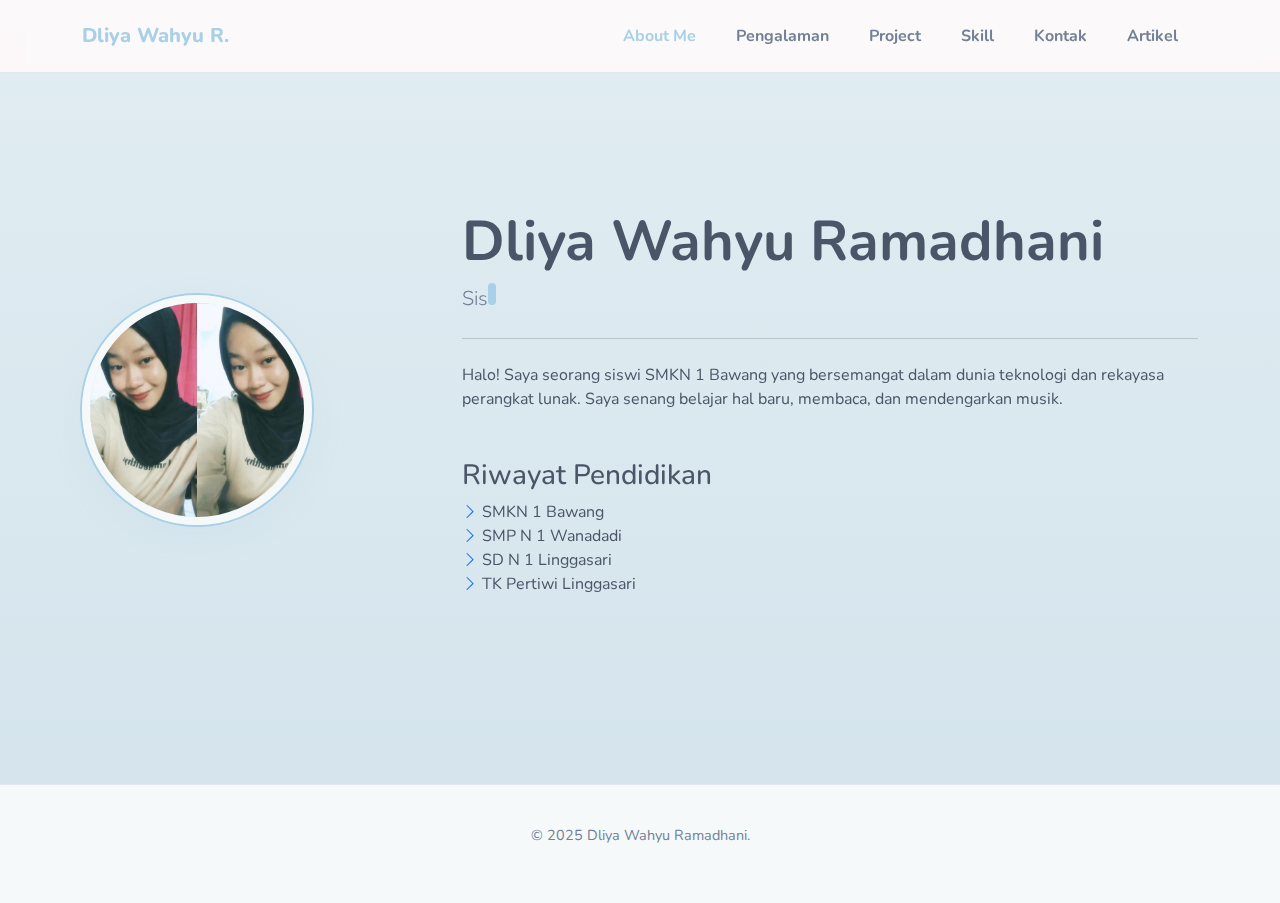
<file: index.html>
<!DOCTYPE html>
<html lang="id">
<head>
    <meta charset="UTF-8">
    <meta name="viewport" content="width=device-width, initial-scale=1.0">
    <title>Tentang saya | Dliya Wahyu Ramadhani</title>
    <link href="https://cdn.jsdelivr.net/npm/bootstrap@5.3.3/dist/css/bootstrap.min.css" rel="stylesheet">
    <link rel="stylesheet" href="https://cdn.jsdelivr.net/npm/bootstrap-icons@1.11.3/font/bootstrap-icons.min.css">
    <link href="https://unpkg.com/aos@2.3.1/dist/aos.css" rel="stylesheet">
    <link rel="stylesheet" href="style.css">
</head>
<body>
    <nav class="navbar navbar-expand-lg fixed-top">
        <div class="container">
            <a class="navbar-brand" href="index.html">Dliya Wahyu R.</a>
            <button class="navbar-toggler" type="button" data-bs-toggle="collapse" data-bs-target="#navbarNav" aria-controls="navbarNav" aria-expanded="false" aria-label="Toggle navigation">
                <span class="navbar-toggler-icon"></span>
            </button>
            <div class="collapse navbar-collapse" id="navbarNav">
                <ul class="navbar-nav ms-auto">
                    <li class="nav-item"><a class="nav-link active" href="index.html">About Me</a></li>
                    <li class="nav-item"><a class="nav-link" href="pengalaman.html">Pengalaman</a></li>
                    <li class="nav-item"><a class="nav-link" href="projek.html">Project</a></li>
                    <li class="nav-item"><a class="nav-link" href="skill.html">Skill</a></li>
                    <li class="nav-item"><a class="nav-link" href="kontak.html">Kontak</a></li>
                    <li class="nav-item"><a class="nav-link" href="artikel.php">Artikel</a></li>
                </ul>
            </div>
        </div>
    </nav>

    <div class="container content-wrap hero-section">
        <div class="row align-items-center text-center text-md-start">
            <div class="col-md-4" data-aos="fade-right">
                <img src="img/liya.jpg" class="profile-img" alt="Foto Profil Dliya">
            </div>
            <div class="col-md-8" data-aos="fade-left" data-aos-delay="200">
                <h1 class="display-4 fw-bold">Dliya Wahyu Ramadhani</h1>
                <p class="lead text-muted"><span id="typing-effect"></span><span class="typing-cursor"></span></p>
                <hr class="my-4">
                <p>Halo! Saya seorang siswi SMKN 1 Bawang yang bersemangat dalam dunia teknologi dan rekayasa perangkat lunak. Saya senang belajar hal baru, membaca, dan mendengarkan musik.</p>
                <h3 class="mt-5">Riwayat Pendidikan</h3>
                <ul class="list-unstyled">
                    <li><i class="bi bi-chevron-right text-primary"></i> SMKN 1 Bawang</li>
                    <li><i class="bi bi-chevron-right text-primary"></i> SMP N 1 Wanadadi</li>
                    <li><i class="bi bi-chevron-right text-primary"></i> SD N 1 Linggasari</li>
                    <li><i class="bi bi-chevron-right text-primary"></i> TK Pertiwi Linggasari</li>
                </ul>
            </div>
        </div>
    </div>

    <footer>
        <p>&copy; 2025 Dliya Wahyu Ramadhani.</p>
    </footer>

    <script src="https://cdn.jsdelivr.net/npm/bootstrap@5.3.3/dist/js/bootstrap.bundle.min.js"></script>
    <script src="https://unpkg.com/aos@2.3.1/dist/aos.js"></script>
    <script src="script.js"></script>
</body>
</html>
</file>
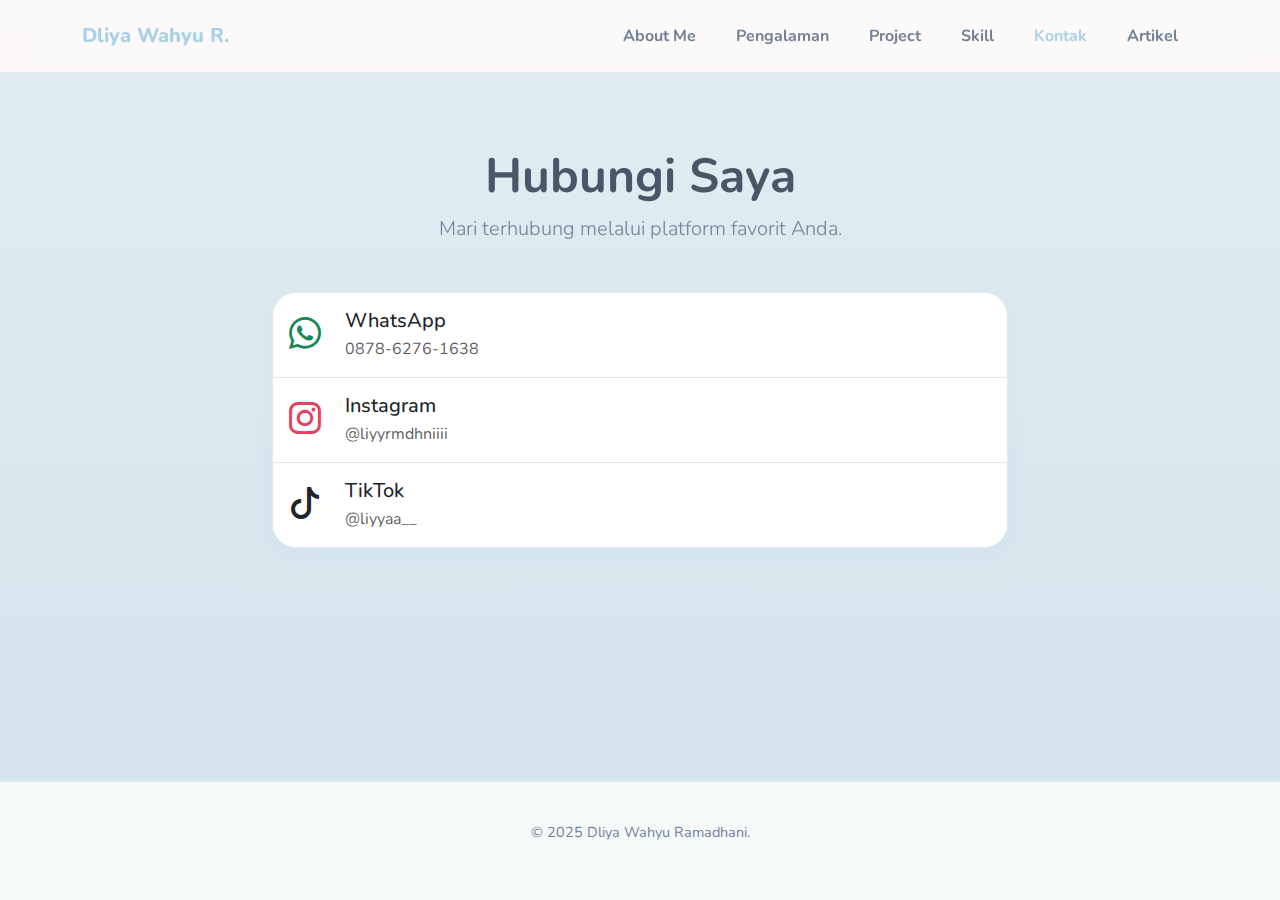
<file: kontak.html>
<!DOCTYPE html>
<html lang="id">
<head>
    <meta charset="UTF-8">
    <meta name="viewport" content="width=device-width, initial-scale=1.0">
    <title>Kontak | Dliya Wahyu Ramadhani</title>
    <link href="https://cdn.jsdelivr.net/npm/bootstrap@5.3.3/dist/css/bootstrap.min.css" rel="stylesheet">
    <link rel="stylesheet" href="https://cdn.jsdelivr.net/npm/bootstrap-icons@1.11.3/font/bootstrap-icons.min.css">
    <link href="https://unpkg.com/aos@2.3.1/dist/aos.css" rel="stylesheet">
    <link rel="stylesheet" href="style.css">
</head>
<body>
    <nav class="navbar navbar-expand-lg fixed-top">
        <div class="container">
            <a class="navbar-brand" href="index.html">Dliya Wahyu R.</a>
            <button class="navbar-toggler" type="button" data-bs-toggle="collapse" data-bs-target="#navbarNav" aria-controls="navbarNav" aria-expanded="false" aria-label="Toggle navigation">
                <span class="navbar-toggler-icon"></span>
            </button>
            <div class="collapse navbar-collapse" id="navbarNav">
                <ul class="navbar-nav ms-auto">
                    <li class="nav-item"><a class="nav-link" href="index.html">About Me</a></li>
                    <li class="nav-item"><a class="nav-link" href="pengalaman.html">Pengalaman</a></li>
                    <li class="nav-item"><a class="nav-link" href="projek.html">Project</a></li>
                    <li class="nav-item"><a class="nav-link" href="skill.html">Skill</a></li>
                    <li class="nav-item"><a class="nav-link active" href="kontak.html">Kontak</a></li>
                    <li class="nav-item"><a class="nav-link" href="artikel.php">Artikel</a></li>
                </ul>
            </div>
        </div>
    </nav>

    <div class="container content-wrap my-5">
        <div class="text-center mb-5" data-aos="fade-down">
            <h1 class="display-5 fw-bold">Hubungi Saya</h1>
            <p class="lead text-muted">Mari terhubung melalui platform favorit Anda.</p>
        </div>
        <div class="row justify-content-center">
            <div class="col-md-8">
                <div class="card custom-card" data-aos="fade-up">
                    <div class="list-group list-group-flush">
                        <a href="https://wa.me/6287862761638" target="_blank" class="list-group-item list-group-item-action d-flex align-items-center p-3">
                            <i class="bi bi-whatsapp fs-2 me-4 text-success"></i>
                            <div>
                                <h5 class="mb-1">WhatsApp</h5>
                                <p class="mb-0 text-muted">0878-6276-1638</p>
                            </div>
                        </a>
                        <a href="https://www.instagram.com/liyyrmdhniiii" target="_blank" class="list-group-item list-group-item-action d-flex align-items-center p-3">
                            <i class="bi bi-instagram fs-2 me-4" style="color: #E4405F;"></i>
                            <div>
                                <h5 class="mb-1">Instagram</h5>
                                <p class="mb-0 text-muted">@liyyrmdhniiii</p>
                            </div>
                        </a>
                        <a href="https://www.tiktok.com/@liyyaa__" target="_blank" class="list-group-item list-group-item-action d-flex align-items-center p-3">
                            <i class="bi bi-tiktok fs-2 me-4 text-dark"></i>
                            <div>
                                <h5 class="mb-1">TikTok</h5>
                                <p class="mb-0 text-muted">@liyyaa__</p>
                            </div>
                        </a>
                    </div>
                </div>
            </div>
        </div>
    </div>

    <footer>
        <p>&copy; 2025 Dliya Wahyu Ramadhani.</p>
    </footer>

    <script src="https://cdn.jsdelivr.net/npm/bootstrap@5.3.3/dist/js/bootstrap.bundle.min.js"></script>
    <script src="https://unpkg.com/aos@2.3.1/dist/aos.js"></script>
    <script src="script.js"></script>
</body>
</html>
</file>
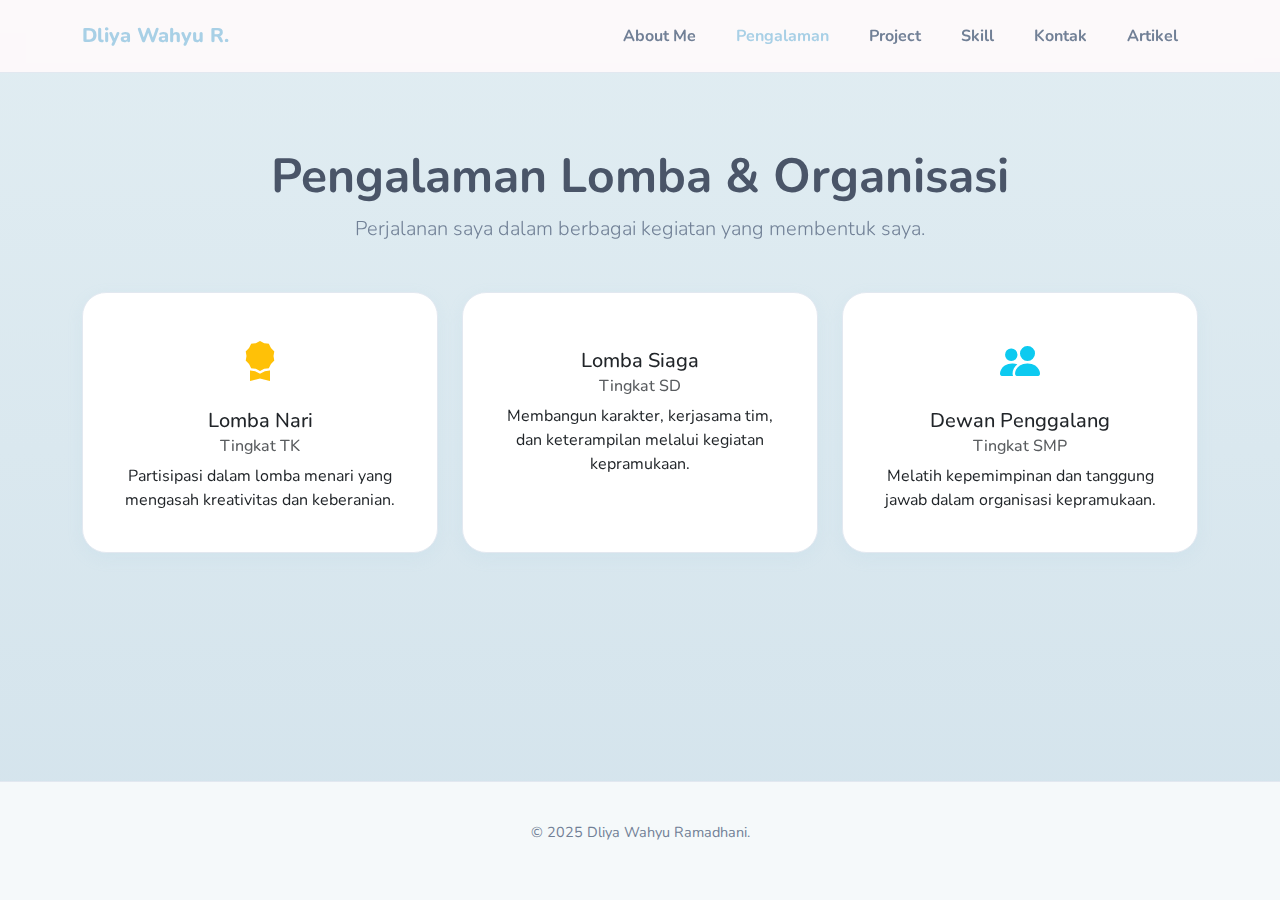
<file: pengalaman.html>
<!DOCTYPE html>
<html lang="id">
<head>
    <meta charset="UTF-8">
    <meta name="viewport" content="width=device-width, initial-scale=1.0">
    <title>Pengalaman | Dliya Wahyu Ramadhani</title>
    <link href="https://cdn.jsdelivr.net/npm/bootstrap@5.3.3/dist/css/bootstrap.min.css" rel="stylesheet">
    <link rel="stylesheet" href="https://cdn.jsdelivr.net/npm/bootstrap-icons@1.11.3/font/bootstrap-icons.min.css">
    <link href="https://unpkg.com/aos@2.3.1/dist/aos.css" rel="stylesheet">
    <link rel="stylesheet" href="style.css">
</head>
<body>
    <nav class="navbar navbar-expand-lg fixed-top">
        <div class="container">
            <a class="navbar-brand" href="index.html">Dliya Wahyu R.</a>
            <button class="navbar-toggler" type="button" data-bs-toggle="collapse" data-bs-target="#navbarNav" aria-controls="navbarNav" aria-expanded="false" aria-label="Toggle navigation">
                <span class="navbar-toggler-icon"></span>
            </button>
            <div class="collapse navbar-collapse" id="navbarNav">
                <ul class="navbar-nav ms-auto">
                    <li class="nav-item"><a class="nav-link" href="index.html">About Me</a></li>
                    <li class="nav-item"><a class="nav-link active" href="pengalaman.html">Pengalaman</a></li>
                    <li class="nav-item"><a class="nav-link" href="projek.html">Project</a></li>
                    <li class="nav-item"><a class="nav-link" href="skill.html">Skill</a></li>
                    <li class="nav-item"><a class="nav-link" href="kontak.html">Kontak</a></li>
                    <li class="nav-item"><a class="nav-link" href="artikel.php">Artikel</a></li>
                </ul>
            </div>
        </div>
    </nav>

    <div class="container content-wrap my-5">
        <div class="text-center mb-5" data-aos="fade-down">
            <h1 class="display-5 fw-bold">Pengalaman Lomba & Organisasi</h1>
            <p class="lead text-muted">Perjalanan saya dalam berbagai kegiatan yang membentuk saya.</p>
        </div>
        <div class="row">
            <div class="col-md-4 mb-4" data-aos="fade-up" data-aos-delay="100">
                <div class="card custom-card h-100">
                    <div class="card-body text-center">
                        <div class="fs-1 text-warning"><i class="bi bi-award-fill"></i></div>
                        <h5 class="card-title mt-3">Lomba Nari</h5>
                        <h6 class="card-subtitle mb-2 text-muted">Tingkat TK</h6>
                        <p class="card-text">Partisipasi dalam lomba menari yang mengasah kreativitas dan keberanian.</p>
                    </div>
                </div>
            </div>
            <div class="col-md-4 mb-4" data-aos="fade-up" data-aos-delay="200">
                <div class="card custom-card h-100">
                    <div class="card-body text-center">
                        <div class="fs-1 text-success"><i class="bi bi-scout"></i></div>
                        <h5 class="card-title mt-3">Lomba Siaga</h5>
                        <h6 class="card-subtitle mb-2 text-muted">Tingkat SD</h6>
                        <p class="card-text">Membangun karakter, kerjasama tim, dan keterampilan melalui kegiatan kepramukaan.</p>
                    </div>
                </div>
            </div>
            <div class="col-md-4 mb-4" data-aos="fade-up" data-aos-delay="300">
                <div class="card custom-card h-100">
                    <div class="card-body text-center">
                        <div class="fs-1 text-info"><i class="bi bi-people-fill"></i></div>
                        <h5 class="card-title mt-3">Dewan Penggalang</h5>
                        <h6 class="card-subtitle mb-2 text-muted">Tingkat SMP</h6>
                        <p class="card-text">Melatih kepemimpinan dan tanggung jawab dalam organisasi kepramukaan.</p>
                    </div>
                </div>
            </div>
        </div>
    </div>

    <footer>
        <p>&copy; 2025 Dliya Wahyu Ramadhani.</p>
    </footer>

    <script src="https://cdn.jsdelivr.net/npm/bootstrap@5.3.3/dist/js/bootstrap.bundle.min.js"></script>
    <script src="https://unpkg.com/aos@2.3.1/dist/aos.js"></script>
    <script src="script.js"></script>
</body>
</html>
</file>
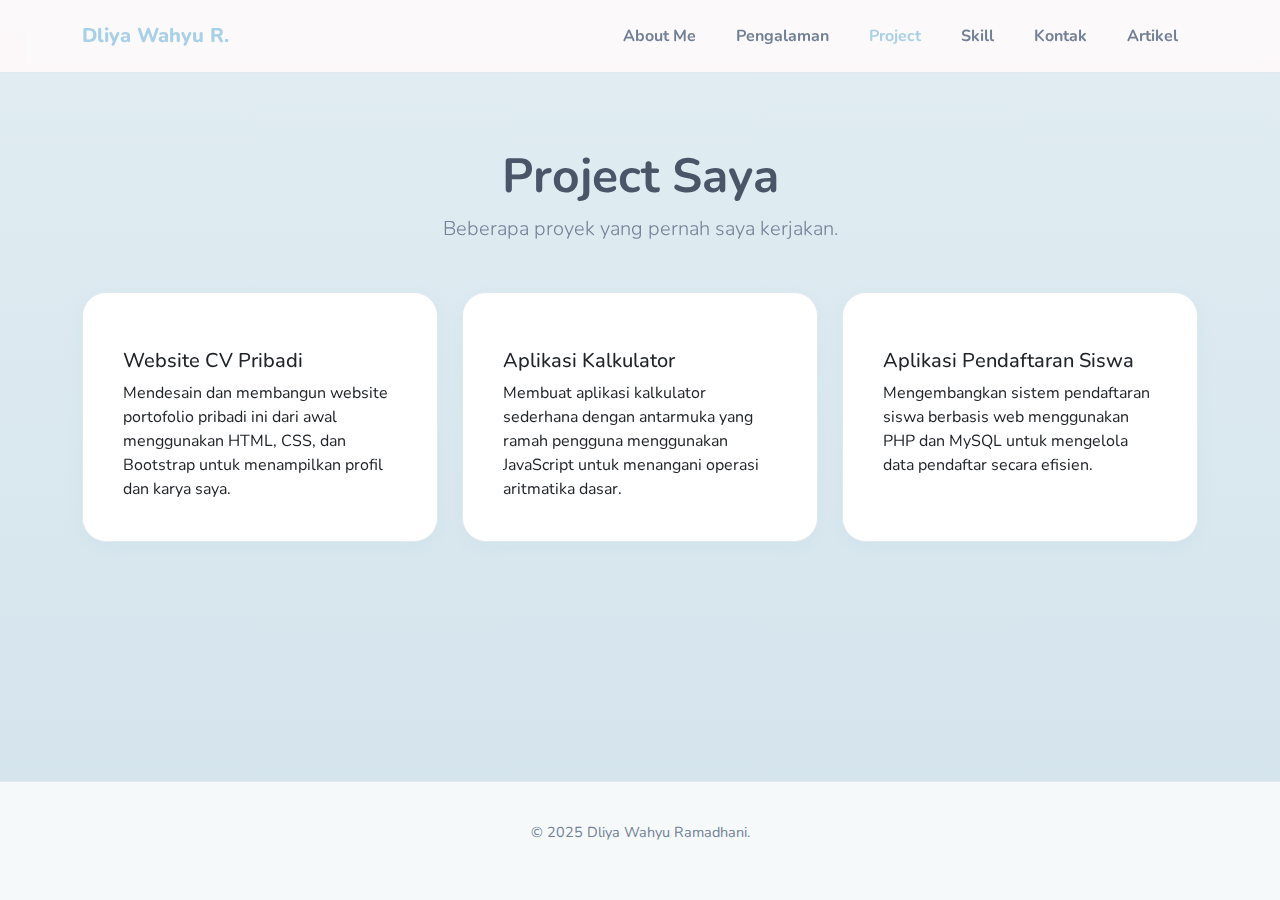
<file: projek.html>
<!DOCTYPE html>
<html lang="id">
<head>
    <meta charset="UTF-8">
    <meta name="viewport" content="width=device-width, initial-scale=1.0">
    <title>Project | Dliya Wahyu Ramadhani</title>
    <link href="https://cdn.jsdelivr.net/npm/bootstrap@5.3.3/dist/css/bootstrap.min.css" rel="stylesheet">
    <link href="https://unpkg.com/aos@2.3.1/dist/aos.css" rel="stylesheet">
    <link rel="stylesheet" href="style.css">
</head>
<body>
    <nav class="navbar navbar-expand-lg fixed-top">
        <div class="container">
            <a class="navbar-brand" href="index.html">Dliya Wahyu R.</a>
            <button class="navbar-toggler" type="button" data-bs-toggle="collapse" data-bs-target="#navbarNav" aria-controls="navbarNav" aria-expanded="false" aria-label="Toggle navigation">
                <span class="navbar-toggler-icon"></span>
            </button>
            <div class="collapse navbar-collapse" id="navbarNav">
                <ul class="navbar-nav ms-auto">
                    <li class="nav-item"><a class="nav-link" href="index.html">About Me</a></li>
                    <li class="nav-item"><a class="nav-link" href="pengalaman.html">Pengalaman</a></li>
                    <li class="nav-item"><a class="nav-link active" href="projek.html">Project</a></li>
                    <li class="nav-item"><a class="nav-link" href="skill.html">Skill</a></li>
                    <li class="nav-item"><a class="nav-link" href="kontak.html">Kontak</a></li>
                    <li class="nav-item"><a class="nav-link" href="artikel.php">Artikel</a></li>
                </ul>
            </div>
        </div>
    </nav>

    <div class="container content-wrap my-5">
        <div class="text-center mb-5" data-aos="fade-down">
            <h1 class="display-5 fw-bold">Project Saya</h1>
            <p class="lead text-muted">Beberapa proyek yang pernah saya kerjakan.</p>
        </div>
        <div class="row">
            <!-- Project 1: CV Website -->
            <div class="col-md-4 mb-4" data-aos="fade-up" data-aos-delay="100">
                <div class="card custom-card h-100">
                    <div class="card-body">
                        <div class="fs-1 text-primary"><i class="bi bi-person-vcard"></i></div>
                        <h5 class="card-title mt-3">Website CV Pribadi</h5>
                        <p class="card-text">Mendesain dan membangun website portofolio pribadi ini dari awal menggunakan HTML, CSS, dan Bootstrap untuk menampilkan profil dan karya saya.</p>
                    </div>
                </div>
            </div>
            <!-- Project 2: Aplikasi Kalkulator -->
            <div class="col-md-4 mb-4" data-aos="fade-up" data-aos-delay="200">
                <div class="card custom-card h-100">
                    <div class="card-body">
                        <div class="fs-1 text-info"><i class="bi bi-calculator"></i></div>
                        <h5 class="card-title mt-3">Aplikasi Kalkulator</h5>
                        <p class="card-text">Membuat aplikasi kalkulator sederhana dengan antarmuka yang ramah pengguna menggunakan JavaScript untuk menangani operasi aritmatika dasar.</p>
                    </div>
                </div>
            </div>
            <!-- Project 3: Aplikasi Pendaftaran Siswa -->
            <div class="col-md-4 mb-4" data-aos="fade-up" data-aos-delay="300">
                <div class="card custom-card h-100">
                    <div class="card-body">
                        <div class="fs-1 text-success"><i class="bi bi-card-checklist"></i></div>
                        <h5 class="card-title mt-3">Aplikasi Pendaftaran Siswa</h5>
                        <p class="card-text">Mengembangkan sistem pendaftaran siswa berbasis web menggunakan PHP dan MySQL untuk mengelola data pendaftar secara efisien.</p>
                    </div>
                </div>
            </div>
        </div>
    </div>

    <footer>
        <p>&copy; 2025 Dliya Wahyu Ramadhani.</p>
    </footer>

    <script src="https://cdn.jsdelivr.net/npm/bootstrap@5.3.3/dist/js/bootstrap.bundle.min.js"></script>
    <script src="https://unpkg.com/aos@2.3.1/dist/aos.js"></script>
    <script src="script.js"></script>
</body>
</html>
</file>
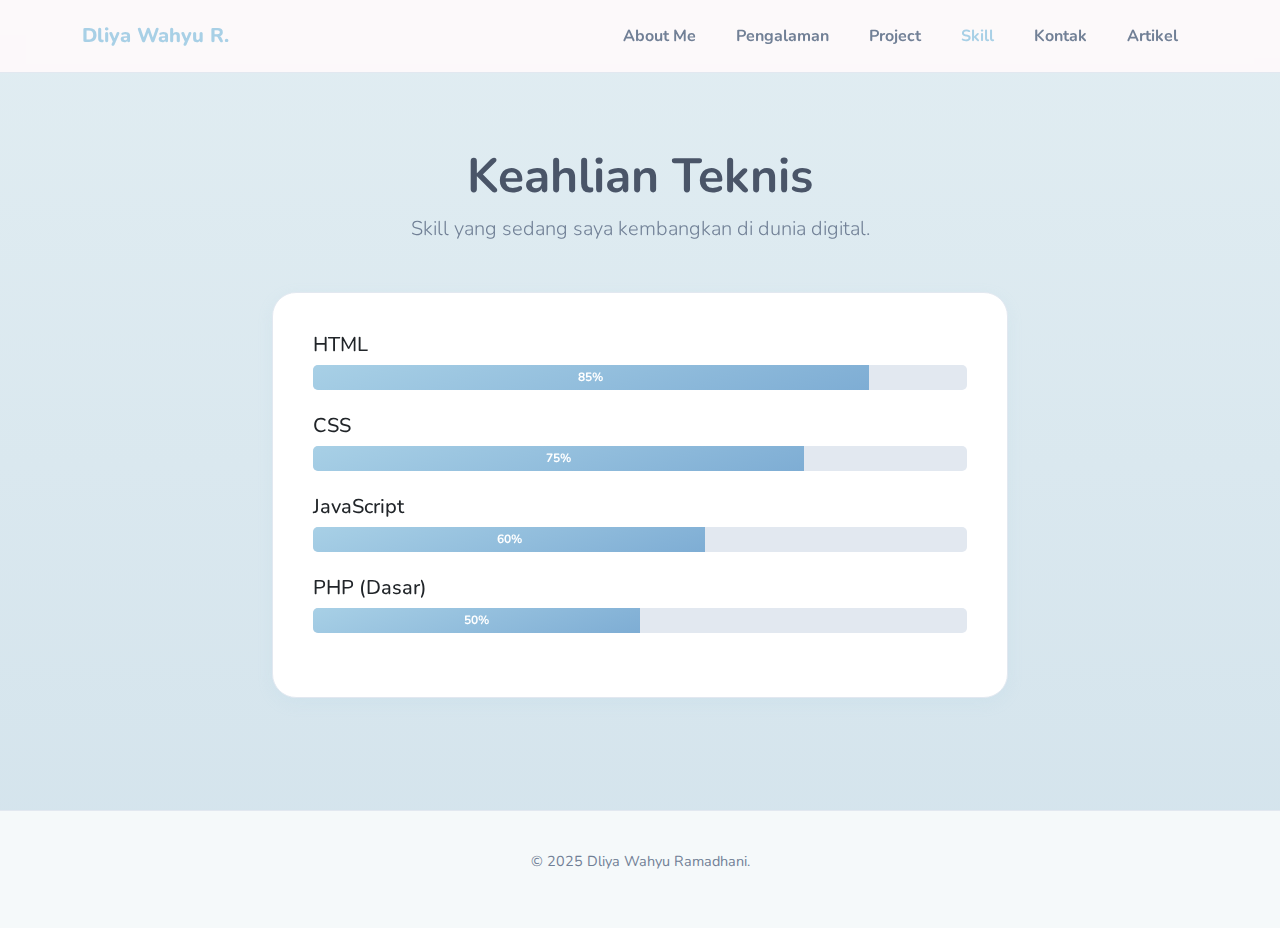
<file: skill.html>
<!DOCTYPE html>
<html lang="id">
<head>
    <meta charset="UTF-8">
    <meta name="viewport" content="width=device-width, initial-scale=1.0">
    <title>Skill | Dliya Wahyu Ramadhani</title>
    <link href="https://cdn.jsdelivr.net/npm/bootstrap@5.3.3/dist/css/bootstrap.min.css" rel="stylesheet">
    <link href="https://unpkg.com/aos@2.3.1/dist/aos.css" rel="stylesheet">
    <link rel="stylesheet" href="style.css">
</head>
<body>
    <nav class="navbar navbar-expand-lg fixed-top">
        <div class="container">
            <a class="navbar-brand" href="index.html">Dliya Wahyu R.</a>
            <button class="navbar-toggler" type="button" data-bs-toggle="collapse" data-bs-target="#navbarNav" aria-controls="navbarNav" aria-expanded="false" aria-label="Toggle navigation">
                <span class="navbar-toggler-icon"></span>
            </button>
            <div class="collapse navbar-collapse" id="navbarNav">
                <ul class="navbar-nav ms-auto">
                    <li class="nav-item"><a class="nav-link" href="index.html">About Me</a></li>
                    <li class="nav-item"><a class="nav-link" href="pengalaman.html">Pengalaman</a></li>
                    <li class="nav-item"><a class="nav-link" href="projek.html">Project</a></li>
                    <li class="nav-item"><a class="nav-link active" href="skill.html">Skill</a></li>
                    <li class="nav-item"><a class="nav-link" href="kontak.html">Kontak</a></li>
                    <li class="nav-item"><a class="nav-link" href="artikel.php">Artikel</a></li>
                </ul>
            </div>
        </div>
    </nav>

    <div class="container content-wrap my-5">
        <div class="text-center mb-5" data-aos="fade-down">
            <h1 class="display-5 fw-bold">Keahlian Teknis</h1>
            <p class="lead text-muted">Skill yang sedang saya kembangkan di dunia digital.</p>
        </div>
        
        <div class="row justify-content-center">
            <div class="col-md-8">
                <div class="card custom-card" data-aos="fade-up">
                    <div class="card-body">
                        <div class="mb-4">
                            <h5>HTML</h5>
                            <div class="progress" role="progressbar" style="height: 25px;">
                                <div class="progress-bar fw-bold" style="width: 85%">85%</div>
                            </div>
                        </div>
                        <div class="mb-4">
                            <h5>CSS</h5>
                            <div class="progress" role="progressbar" style="height: 25px;">
                                <div class="progress-bar fw-bold" style="width: 75%">75%</div>
                            </div>
                        </div>
                        <div class="mb-4">
                            <h5>JavaScript</h5>
                            <div class="progress" role="progressbar" style="height: 25px;">
                                <div class="progress-bar fw-bold" style="width: 60%">60%</div>
                            </div>
                        </div>
                        <div class="mb-4">
                            <h5>PHP (Dasar)</h5>
                            <div class="progress" role="progressbar" style="height: 25px;">
                                <div class="progress-bar fw-bold" style="width: 50%">50%</div>
                            </div>
                        </div>
                    </div>
                </div>
            </div>
        </div>
    </div>

    <footer>
        <p>&copy; 2025 Dliya Wahyu Ramadhani.</p>
    </footer>

    <script src="https://cdn.jsdelivr.net/npm/bootstrap@5.3.3/dist/js/bootstrap.bundle.min.js"></script>
    <script src="https://unpkg.com/aos@2.3.1/dist/aos.js"></script>
    <script src="script.js"></script>
</body>
</html>
</file>
<file: style.css>
@import url('https://fonts.googleapis.com/css2?family=Nunito:wght@400;700;800&display=swap');

:root {
    --font-main: 'Nunito', sans-serif;
    --color-bg: #F5F9FA; /* Very light blueish white */
    --color-text: #4A5568; /* Cool dark grey */
    --color-text-muted: #718096; /* Lighter cool grey */
    --color-accent-pink: #A8D0E6; /* Soft Blue 1 (replaces pink) */
    --color-accent-lavender: #7EADD4; /* Richer Soft Blue 2 (replaces lavender) */
    --color-border: #E2E8F0; /* Light blue-grey border */
    --shadow-color: rgba(168, 208, 230, 0.15); /* Shadow for soft blue */
    --primary-gradient: linear-gradient(160deg, var(--color-accent-pink), var(--color-accent-lavender));
}

body {
    font-family: var(--font-main);
    background: linear-gradient(180deg, #E1EDF2 0%, #D3E3EC 100%);
    color: var(--color-text);
    display: flex;
    flex-direction: column;
    min-height: 100vh;
    -webkit-font-smoothing: antialiased;
    -moz-osx-font-smoothing: grayscale;
}

.content-wrap {
    flex: 1;
    padding-top: 100px;
}

.navbar {
    background-color: rgba(255, 249, 251, 0.9);
    backdrop-filter: blur(10px);
    border-bottom: 1px solid var(--color-border);
    padding: 1rem 0;
}

.navbar .navbar-brand {
    font-weight: 800;
    color: var(--color-accent-pink);
}

.navbar .nav-link {
    font-weight: 700;
    color: var(--color-text-muted);
    transition: color 0.3s ease;
    margin: 0 0.75rem;
}

.navbar .nav-link.active,
.navbar .nav-link:hover {
    color: var(--color-accent-pink);
}

.hero-section {
    display: flex;
    align-items: center;
    justify-content: center;
    min-height: 80vh;
}

.profile-img {
    width: 230px;
    height: 230px;
    object-fit: cover;
    border-radius: 50%;
    border: 8px solid var(--color-bg);
    box-shadow: 0 0 0 2px var(--color-accent-pink), 0 10px 30px var(--shadow-color);
}

.display-4 {
    font-weight: 800;
    color: var(--color-text);
}

.lead.text-muted {
    color: var(--color-text-muted) !important;
}

.typing-cursor {
    display: inline-block;
    width: 8px;
    height: 1.1em;
    background-color: var(--color-accent-pink);
    animation: blink 0.8s infinite;
    border-radius: 4px;
}

@keyframes blink {
    0%, 100% { opacity: 1; }
    50% { opacity: 0; }
}

.btn-primary {
    background: var(--primary-gradient);
    border: none;
    border-radius: 50px; /* Pill shape */
    font-weight: 700;
    padding: 12px 35px;
    transition: transform 0.3s ease, box-shadow 0.3s ease;
    box-shadow: 0 5px 20px var(--shadow-color);
}

.btn-primary:hover {
    transform: translateY(-4px);
    box-shadow: 0 10px 25px var(--shadow-color);
}

.custom-card {
    background-color: #FFFFFF;
    border: 1px solid var(--color-border);
    border-radius: 24px; /* Softer, rounder corners */
    box-shadow: 0 5px 15px var(--shadow-color);
    transition: transform 0.3s ease, box-shadow 0.3s ease;
    overflow: hidden;
}

.custom-card:hover {
    transform: translateY(-8px);
    box-shadow: 0 12px 28px var(--shadow-color);
}

.custom-card .card-body {
    padding: 2.5rem;
}

.progress {
    height: 10px;
    border-radius: 5px;
    background-color: var(--color-border);
}

.progress-bar {
    background: var(--primary-gradient);
}

.list-group-item {
    border-color: var(--color-border);
    transition: background-color 0.2s ease;
}

.list-group-item:hover {
    background-color: var(--color-bg);
}

footer {
    background-color: var(--color-bg);
    border-top: 1px solid var(--color-border);
    color: var(--color-text-muted);
    padding: 2.5rem 0;
    text-align: center;
    margin-top: 4rem;
    font-size: 0.9rem;
}
</file>
